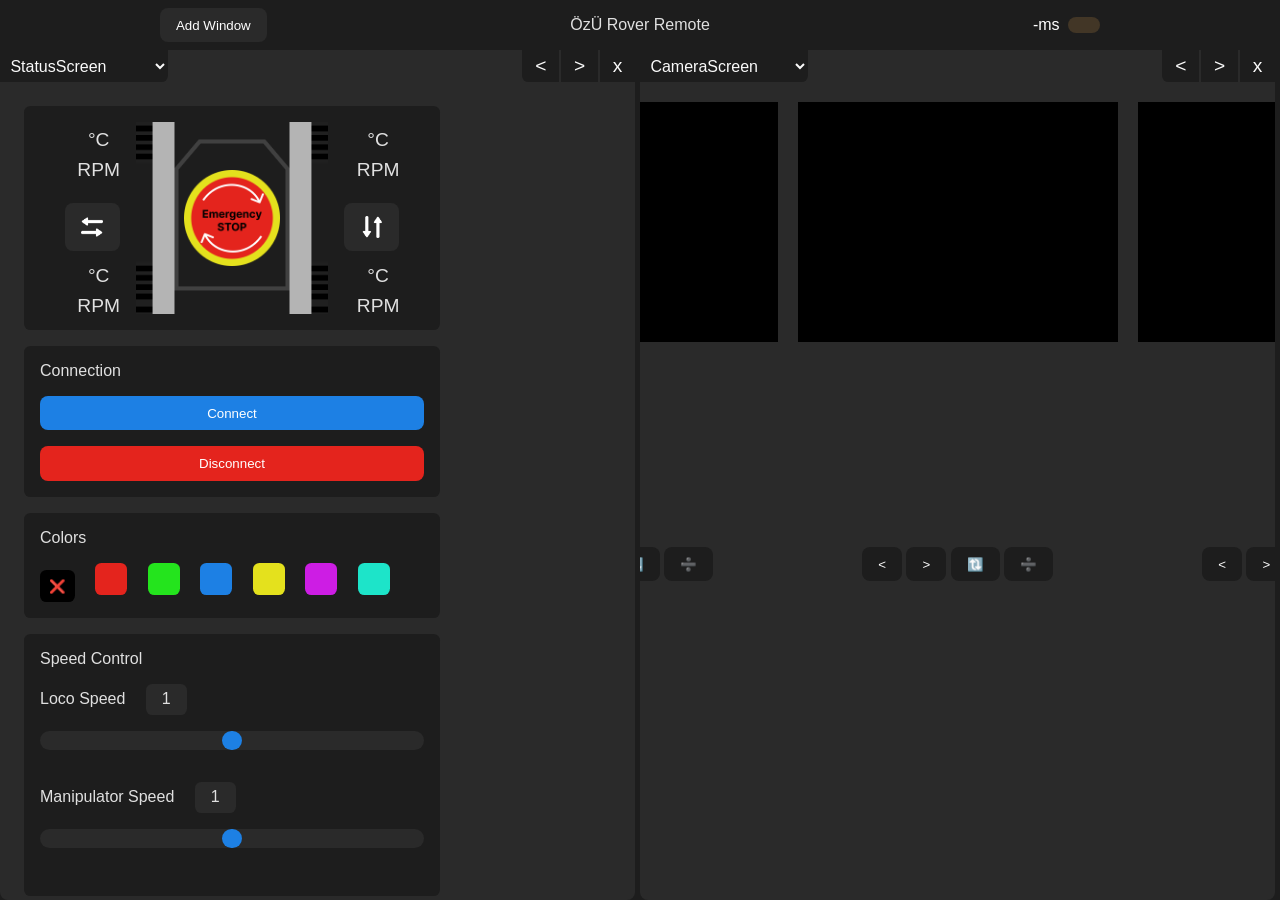
<file: src/www/index.html>
<!DOCTYPE html>
<html lang="en">

<head>
  <meta charset="UTF-8">
  <meta name="viewport" content="width=device-width, initial-scale=1.0">
  <title>ÖzÜ Rover Remote</title>
  <link rel="stylesheet" href="style.css">
</head>

<body>
  <div id="TopBar">
    <div class="TopBarDivClass">
      <button onclick="AddWindow()" style="background-color: var(--color2);" class="ButtonClass">Add Window</button>
    </div>
    <div class="TopBarDivClass">
      <span>ÖzÜ Rover Remote</span>
    </div>
    <div class="TopBarDivClass">
      <span id="LatencySpan">-</span>
      &nbsp&nbsp
      <span id="ConnectionStatus"></span>
       
    </div>

  </div>
  <div id="WindowsDiv">
    
  </div>

  <script type="text/javascript" src="jsmpeg.min.js"></script>
  <script src="script.js"></script>
</body>

</html>
</file>
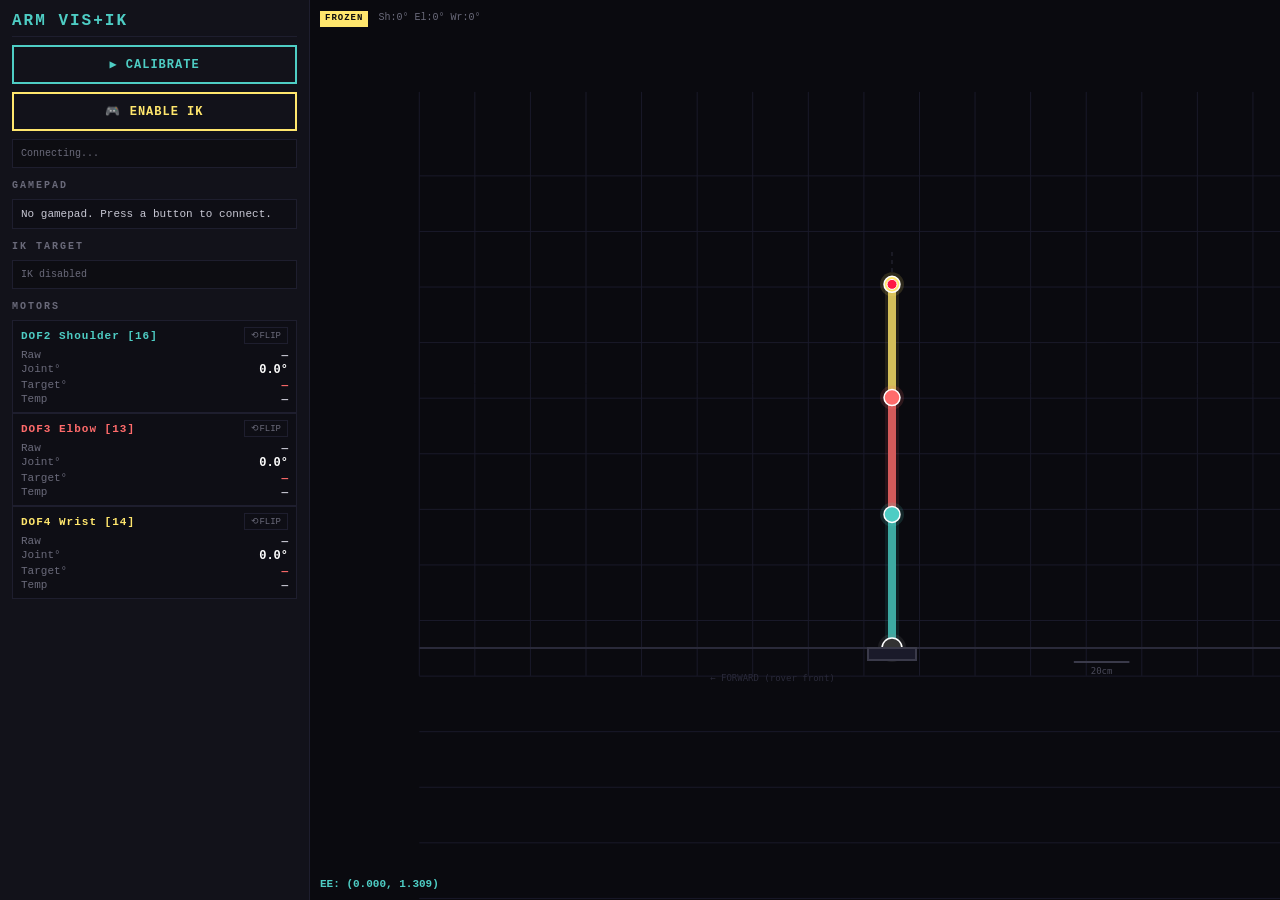
<file: src/arm_client.html>
<!DOCTYPE html>
<html lang="en">

<head>
    <meta charset="UTF-8">
    <meta name="viewport" content="width=device-width, initial-scale=1.0">
    <title>Arm Visualizer + IK</title>
    <style>
        * {
            margin: 0;
            padding: 0;
            box-sizing: border-box;
        }
        
         :root {
            --bg: #0a0a0f;
            --panel: #12121a;
            --border: #1e1e2e;
            --text: #c8c8d4;
            --dim: #6a6a7a;
            --accent: #4ecdc4;
            --accent2: #ff6b6b;
            --accent3: #ffe66d;
            --j1: #4ecdc4;
            --j2: #ff6b6b;
            --j3: #ffe66d;
            --s1: #3da8a0;
            --s2: #d45a5a;
            --s3: #d4bf5a;
        }
        
        body {
            background: var(--bg);
            color: var(--text);
            font-family: 'Courier New', monospace;
            height: 100vh;
            display: flex;
            overflow: hidden;
        }
        
        .panel {
            width: 310px;
            min-width: 310px;
            background: var(--panel);
            border-right: 1px solid var(--border);
            display: flex;
            flex-direction: column;
            overflow-y: auto;
            padding: 12px;
            gap: 8px;
            font-size: 11px;
        }
        
        .panel h1 {
            font-size: 16px;
            font-weight: 700;
            color: var(--accent);
            letter-spacing: 2px;
            padding-bottom: 6px;
            border-bottom: 1px solid var(--border);
        }
        
        .btn {
            width: 100%;
            padding: 10px;
            font-family: inherit;
            font-size: 12px;
            font-weight: 700;
            border: 2px solid var(--accent);
            background: transparent;
            color: var(--accent);
            cursor: pointer;
            transition: all 0.15s;
            letter-spacing: 1px;
        }
        
        .btn:hover {
            background: var(--accent);
            color: var(--bg);
        }
        
        .btn.active {
            background: var(--accent);
            color: var(--bg);
        }
        
        .btn.danger {
            border-color: var(--accent2);
            color: var(--accent2);
        }
        
        .btn.danger:hover,
        .btn.danger.active {
            background: var(--accent2);
            color: var(--bg);
        }
        
        .btn.warn {
            border-color: var(--accent3);
            color: var(--accent3);
        }
        
        .btn.warn:hover,
        .btn.warn.active {
            background: var(--accent3);
            color: var(--bg);
        }
        
        .status {
            padding: 6px 8px;
            font-size: 10px;
            border: 1px solid var(--border);
            background: rgba(0, 0, 0, 0.3);
            color: var(--dim);
            line-height: 1.5;
        }
        
        .status .live {
            color: var(--accent);
        }
        
        .status .frozen {
            color: var(--accent3);
        }
        
        .status .err {
            color: var(--accent2);
        }
        
        .section-title {
            font-size: 10px;
            font-weight: 700;
            color: var(--dim);
            letter-spacing: 2px;
            text-transform: uppercase;
            margin-top: 4px;
        }
        
        .motor-card {
            border: 1px solid var(--border);
            padding: 6px 8px;
            background: rgba(0, 0, 0, 0.2);
        }
        
        .mc-header {
            display: flex;
            justify-content: space-between;
            align-items: center;
            margin-bottom: 4px;
        }
        
        .mc-name {
            font-weight: 700;
            font-size: 11px;
            letter-spacing: 1px;
        }
        
        .mc-name.c1 {
            color: var(--j1);
        }
        
        .mc-name.c2 {
            color: var(--j2);
        }
        
        .mc-name.c3 {
            color: var(--j3);
        }
        
        .flip-btn {
            padding: 2px 6px;
            font-family: inherit;
            font-size: 9px;
            border: 1px solid var(--border);
            background: transparent;
            color: var(--dim);
            cursor: pointer;
        }
        
        .flip-btn:hover {
            border-color: var(--text);
            color: var(--text);
        }
        
        .mc-row {
            display: flex;
            justify-content: space-between;
            padding: 1px 0;
        }
        
        .mc-row .label {
            color: var(--dim);
        }
        
        .mc-row .val {
            font-weight: 600;
        }
        
        .mc-row .val.big {
            color: #fff;
            font-size: 12px;
        }
        
        .gp-box {
            border: 1px solid var(--border);
            padding: 8px;
            background: rgba(0, 0, 0, 0.2);
        }
        
        .gp-viz {
            display: flex;
            align-items: center;
            gap: 12px;
            margin-top: 4px;
        }
        
        .stick-viz {
            width: 60px;
            height: 60px;
            border: 1px solid var(--border);
            border-radius: 50%;
            position: relative;
            background: rgba(0, 0, 0, 0.3);
        }
        
        .stick-dot {
            width: 10px;
            height: 10px;
            border-radius: 50%;
            background: var(--accent);
            position: absolute;
            top: 50%;
            left: 50%;
            transform: translate(-50%, -50%);
        }
        
        .gp-info {
            font-size: 10px;
            color: var(--dim);
            line-height: 1.5;
        }
        
        .toast {
            position: fixed;
            top: 12px;
            right: 12px;
            background: var(--accent);
            color: var(--bg);
            padding: 8px 14px;
            font-size: 11px;
            font-weight: 700;
            z-index: 100;
            opacity: 0;
            transform: translateY(-8px);
            transition: all 0.2s;
            pointer-events: none;
        }
        
        .toast.show {
            opacity: 1;
            transform: translateY(0);
        }
        
        .canvas-wrap {
            flex: 1;
            position: relative;
        }
        
        canvas {
            display: block;
        }
        
        .overlay {
            position: absolute;
            top: 10px;
            left: 10px;
            font-size: 10px;
            color: var(--dim);
            line-height: 1.5;
        }
        
        .tag {
            display: inline-block;
            padding: 1px 5px;
            font-size: 9px;
            font-weight: 700;
            letter-spacing: 1px;
            margin-right: 4px;
        }
        
        .tag.live {
            background: var(--accent);
            color: var(--bg);
        }
        
        .tag.frozen {
            background: var(--accent3);
            color: var(--bg);
        }
        
        .ee-info {
            position: absolute;
            bottom: 10px;
            left: 10px;
            font-size: 11px;
            color: var(--accent);
            font-weight: 600;
        }
        
        .ik-info {
            position: absolute;
            bottom: 10px;
            right: 10px;
            font-size: 11px;
            color: var(--accent2);
            font-weight: 600;
        }
    </style>
</head>

<body>

    <div class="panel">
        <h1>ARM VIS+IK</h1>
        <button class="btn" id="calBtn">▶ CALIBRATE</button>
        <button class="btn warn" id="ikBtn">🎮 ENABLE IK</button>
        <div class="status" id="statusBar">Connecting...</div>

        <div class="section-title">Gamepad</div>
        <div class="gp-box" id="gpBox">
            <div id="gpNone">No gamepad. Press a button to connect.</div>
            <div class="gp-viz" style="display:none" id="gpViz">
                <div class="stick-viz">
                    <div class="stick-dot" id="stickDot"></div>
                </div>
                <div class="gp-info" id="gpInfo">X: 0.00<br>Y: 0.00</div>
            </div>
        </div>

        <div class="section-title">IK Target</div>
        <div class="status" id="ikStatus">IK disabled</div>

        <div class="section-title">Motors</div>
        <div id="motorCards"></div>
    </div>

    <div class="canvas-wrap">
        <canvas id="cv"></canvas>
        <div class="overlay" id="overlay">
            <span class="tag frozen" id="stateTag">FROZEN</span>
            <span id="angleText">Sh:0° El:0° Wr:0°</span>
        </div>
        <div class="ee-info" id="eeInfo">EE: (0.000, 1.309)</div>
        <div class="ik-info" id="ikInfo"></div>
    </div>

    <div class="toast" id="toast"></div>

    <script>
        // ═══════════════════════════════════════════════════════════════════════════
        // CONFIG
        // ═══════════════════════════════════════════════════════════════════════════
        const SEGS = [0.48065, 0.42053, 0.40736];
        const TOTAL_REACH = SEGS.reduce((a, b) => a + b, 0);
        const JOINT_COLORS = {
            "16": "#4ecdc4",
            "13": "#ff6b6b",
            "14": "#ffe66d"
        };
        const SEG_COLORS = ["#3da8a0", "#d45a5a", "#d4bf5a"];
        const DOF_ORDER = [{
            canId: "16",
            name: "Shoulder",
            dof: 2,
            cc: "c1"
        }, {
            canId: "13",
            name: "Elbow",
            dof: 3,
            cc: "c2"
        }, {
            canId: "14",
            name: "Wrist",
            dof: 4,
            cc: "c3"
        }, ];

        // Joint limits (degrees). Positive = forward (left on screen).
        const LIMITS = {
            2: [-15, 90],
            3: [-15, 135],
            4: [-15, 110]
        };

        // Wrist is locked at this angle when IK is active
        const WRIST_LOCK_DEG = 90;

        const EE_SPEED = 0.05; // m/s at full stick (5 cm/s)
        const DEADZONE = 0.12;

        // ═══════════════════════════════════════════════════════════════════════════
        // STATE
        // ═══════════════════════════════════════════════════════════════════════════
        let armState = null;
        let ws = null,
            wsOK = false;
        let ikEnabled = false;
        let gamepadIndex = null;
        let ikTargetX = 0,
            ikTargetY = TOTAL_REACH;

        // ═══════════════════════════════════════════════════════════════════════════
        // DOM
        // ═══════════════════════════════════════════════════════════════════════════
        const cv = document.getElementById('cv');
        const ctx = cv.getContext('2d');
        const calBtn = document.getElementById('calBtn');
        const ikBtn = document.getElementById('ikBtn');
        const statusBar = document.getElementById('statusBar');
        const stateTag = document.getElementById('stateTag');
        const angleText = document.getElementById('angleText');
        const eeInfo = document.getElementById('eeInfo');
        const ikInfo = document.getElementById('ikInfo');
        const toastEl = document.getElementById('toast');
        const motorCardsEl = document.getElementById('motorCards');
        const gpViz = document.getElementById('gpViz');
        const gpNone = document.getElementById('gpNone');
        const stickDot = document.getElementById('stickDot');
        const gpInfoEl = document.getElementById('gpInfo');
        const ikStatus = document.getElementById('ikStatus');

        // Build motor cards
        DOF_ORDER.forEach(d => {
            const c = document.createElement('div');
            c.className = 'motor-card';
            c.id = `card-${d.canId}`;
            c.innerHTML = `
    <div class="mc-header">
      <span class="mc-name ${d.cc}">DOF${d.dof} ${d.name} [${d.canId}]</span>
      <button class="flip-btn" data-canid="${d.canId}">⟲FLIP</button>
    </div>
    <div class="mc-row"><span class="label">Raw</span><span class="val" id="raw-${d.canId}">—</span></div>
    <div class="mc-row"><span class="label">Joint°</span><span class="val big" id="joint-${d.canId}">0.0°</span></div>
    <div class="mc-row"><span class="label">Target°</span><span class="val" id="tgt-${d.canId}" style="color:var(--accent2)">—</span></div>
    <div class="mc-row"><span class="label">Temp</span><span class="val" id="temp-${d.canId}">—</span></div>
  `;
            motorCardsEl.appendChild(c);
        });

        document.querySelectorAll('.flip-btn').forEach(b => {
            b.addEventListener('click', () => wsSend({
                cmd: "flip_direction",
                can_id: parseInt(b.dataset.canid)
            }));
        });
        calBtn.addEventListener('click', () => {
            wsSend({
                cmd: "calibrate"
            });
            ikTargetX = 0;
            ikTargetY = TOTAL_REACH;
            ikEnabled = false;
            ikBtn.textContent = '🎮 ENABLE IK';
            ikBtn.classList.remove('active');
        });
        ikBtn.addEventListener('click', () => {
            if (!armState || !armState.calibrated) {
                showToast('Calibrate first!');
                return;
            }
            ikEnabled = !ikEnabled;
            ikBtn.textContent = ikEnabled ? '🛑 DISABLE IK' : '🎮 ENABLE IK';
            ikBtn.classList.toggle('active', ikEnabled);

            if (ikEnabled) {
                // Initialize IK target to current EE position
                if (armState && armState.points) {
                    const ee = armState.points[armState.points.length - 1];
                    ikTargetX = ee[0];
                    ikTargetY = ee[1];
                }
                // On enable, first move wrist to 90° then compute EE of new config
                // We'll send the initial wrist=90° immediately
                const curAngles = armState ? armState.angles : {};
                const initSh = parseFloat(curAngles["2"]) || 0;
                const initEl = parseFloat(curAngles["3"]) || 0;
                // Compute where EE will be after wrist goes to 90°
                const pts = fk({
                    2: initSh,
                    3: initEl,
                    4: WRIST_LOCK_DEG
                });
                const newEE = pts[pts.length - 1];
                ikTargetX = newEE[0];
                ikTargetY = newEE[1];
                // Send initial state
                wsSend({
                    cmd: "ik_target",
                    angles: {
                        "2": initSh,
                        "3": initEl,
                        "4": WRIST_LOCK_DEG
                    },
                    target_xy: [ikTargetX, ikTargetY],
                });
            }
            wsSend({
                cmd: "ik_enable",
                enabled: ikEnabled
            });
        });

        // ═══════════════════════════════════════════════════════════════════════════
        // TOAST & WS
        // ═══════════════════════════════════════════════════════════════════════════
        let toastT = null;

        function showToast(m) {
            toastEl.textContent = m;
            toastEl.classList.add('show');
            clearTimeout(toastT);
            toastT = setTimeout(() => toastEl.classList.remove('show'), 2500);
        }

        function wsSend(obj) {
            if (ws && ws.readyState === 1) ws.send(JSON.stringify(obj));
        }

        function connectWS() {
            const p = location.protocol === 'https:' ? 'wss:' : 'ws:';
            ws = new WebSocket(`${p}//${location.host}/ws`);
            ws.onopen = () => {
                wsOK = true;
            };
            ws.onmessage = e => {
                const m = JSON.parse(e.data);
                if (m.type === 'state') armState = m;
                else if (m.type === 'info') showToast(m.message);
            };
            ws.onclose = () => {
                wsOK = false;
                setTimeout(connectWS, 1000);
            };
            ws.onerror = () => ws.close();
        }

        // ═══════════════════════════════════════════════════════════════════════════
        // FORWARD KINEMATICS
        // ═══════════════════════════════════════════════════════════════════════════
        // angles: {2: deg, 3: deg, 4: deg}
        // Positive angle = tilt forward = left on screen
        // Returns array of [x, y] points from base (0,0)
        function fk(angles) {
            const pts = [
                [0, 0]
            ];
            let cum = 0,
                x = 0,
                y = 0;
            for (let i = 0; i < SEGS.length; i++) {
                const dof = i + 2;
                cum += (angles[dof] || 0) * Math.PI / 180;
                x += SEGS[i] * Math.sin(cum);
                y += SEGS[i] * Math.cos(cum);
                pts.push([x, y]);
            }
            return pts;
        }

        // ═══════════════════════════════════════════════════════════════════════════
        // 2D INVERSE KINEMATICS
        // ═══════════════════════════════════════════════════════════════════════════
        // 3-DOF arm with wrist locked at WRIST_LOCK_DEG.
        //
        // Strategy:
        //   - The wrist segment (SEGS[2]) is at a fixed angle relative to the elbow.
        //   - We need to find the "wrist point" (joint between seg2 and seg3),
        //     then do 2-link IK (shoulder+elbow) to reach that wrist point.
        //   - Given a desired EE (end-effector) position, we back-compute the wrist point
        //     by subtracting the wrist segment vector from the EE position.
        //   - But the wrist segment direction depends on shoulder+elbow angles (cumulative),
        //     so we iterate: guess shoulder+elbow → compute wrist direction → refine.
        //
        // Simpler approach: Use the fact that wrist angle is relative to elbow.
        //   cumulative_angle_at_wrist = shoulder_angle + elbow_angle + wrist_angle
        //   The wrist segment goes in direction (sin(cum), cos(cum)) from vertical.
        //   Since wrist_angle = 90° (fixed), we can parameterize:
        //     Let phi = shoulder + elbow (cumulative angle at elbow joint)
        //     wrist direction = phi + 90°
        //     EE = wrist_point + SEGS[2] * (sin(phi+90°), cos(phi+90°))
        //     wrist_point = EE - SEGS[2] * (sin(phi+90°), cos(phi+90°))
        //
        // We iterate: for a given target EE, try solving 2-link IK for the wrist point,
        // then check if it's consistent. In practice, a single-pass approach works:
        //   1. Guess phi from the angle to the target
        //   2. Compute wrist_point
        //   3. Solve 2-link IK for wrist_point
        //   4. Get actual phi, recompute wrist_point, solve again (converges in 2-3 iters)

        function solveIK(tx, ty) {
            const L1 = SEGS[0]; // shoulder
            const L2 = SEGS[1]; // elbow
            const L3 = SEGS[2]; // wrist
            const wristRad = WRIST_LOCK_DEG * Math.PI / 180;

            // Iterative: start with initial guess of phi (cumulative angle at elbow)
            // Initial guess: angle from base to target
            let phi = Math.atan2(tx, ty); // angle from vertical to target point

            let bestSh = 0,
                bestEl = 0;
            let converged = false;

            for (let iter = 0; iter < 8; iter++) {
                // Wrist point = EE - wrist_segment_vector
                // wrist segment direction angle from vertical = phi + wristRad
                const wristDirAngle = phi + wristRad;
                const wpx = tx - L3 * Math.sin(wristDirAngle);
                const wpy = ty - L3 * Math.cos(wristDirAngle);

                // 2-link IK for (L1, L2) reaching (wpx, wpy)
                const d = Math.sqrt(wpx * wpx + wpy * wpy);
                const maxR = L1 + L2 - 0.001;
                const minR = Math.abs(L1 - L2) + 0.001;

                let wx = wpx,
                    wy = wpy;
                if (d > maxR) {
                    wx = wpx / d * maxR;
                    wy = wpy / d * maxR;
                } else if (d < minR) {
                    wx = wpx / d * minR;
                    wy = wpy / d * minR;
                }
                const dd = Math.sqrt(wx * wx + wy * wy);

                // Angle from vertical to wrist point
                const angleToWP = Math.atan2(wx, wy);

                // Law of cosines for elbow
                let cosE = (L1 * L1 + L2 * L2 - dd * dd) / (2 * L1 * L2);
                cosE = Math.max(-1, Math.min(1, cosE));
                const elbowRad = Math.PI - Math.acos(cosE);

                // Shoulder offset
                let cosA = (L1 * L1 + dd * dd - L2 * L2) / (2 * L1 * dd);
                cosA = Math.max(-1, Math.min(1, cosA));
                const alpha = Math.acos(cosA);

                // Shoulder: elbow-down solution (arm reaches forward/left)
                const shoulderRad = angleToWP + alpha;

                // Update phi for next iteration
                const newPhi = shoulderRad + elbowRad;
                if (Math.abs(newPhi - phi) < 0.001) {
                    converged = true;
                }
                phi = newPhi;

                bestSh = shoulderRad * 180 / Math.PI;
                bestEl = elbowRad * 180 / Math.PI;
            }

            // Clamp to joint limits
            bestSh = Math.max(LIMITS[2][0], Math.min(LIMITS[2][1], bestSh));
            bestEl = Math.max(LIMITS[3][0], Math.min(LIMITS[3][1], bestEl));
            const wristDeg = WRIST_LOCK_DEG; // always locked

            // Compute actual EE from clamped angles for display
            const pts = fk({
                2: bestSh,
                3: bestEl,
                4: wristDeg
            });
            const actualEE = pts[pts.length - 1];

            return {
                2: bestSh,
                3: bestEl,
                4: wristDeg,
                converged: converged,
                ee: actualEE,
            };
        }

        // ═══════════════════════════════════════════════════════════════════════════
        // GAMEPAD
        // ═══════════════════════════════════════════════════════════════════════════
        window.addEventListener('gamepadconnected', e => {
            gamepadIndex = e.gamepad.index;
            gpNone.style.display = 'none';
            gpViz.style.display = 'flex';
            showToast(`Gamepad: ${e.gamepad.id.slice(0,30)}`);
        });
        window.addEventListener('gamepaddisconnected', e => {
            if (e.gamepad.index === gamepadIndex) gamepadIndex = null;
            gpViz.style.display = 'none';
            gpNone.style.display = 'block';
        });

        let lastIKSend = 0;

        function pollGamepad() {
            if (gamepadIndex === null || !ikEnabled) return;
            const gp = navigator.getGamepads()[gamepadIndex];
            if (!gp) return;

            let lx = gp.axes[0] || 0;
            let ly = gp.axes[1] || 0;
            if (Math.abs(lx) < DEADZONE) lx = 0;
            if (Math.abs(ly) < DEADZONE) ly = 0;

            // Stick visualization
            stickDot.style.left = `${50 + lx * 45}%`;
            stickDot.style.top = `${50 + ly * 45}%`;

            // Move EE target
            // Positive angle = forward = LEFT on screen = NEGATIVE X in arm coords
            // Joystick left (lx < 0) = move arm forward = decrease X
            // Joystick up (ly < 0) = move arm up = increase Y
            const dt = 0.05;
            ikTargetX += lx * EE_SPEED * dt; // left stick left = -X (forward)
            ikTargetY += (-ly) * EE_SPEED * dt; // left stick up = +Y

            // Clamp to workspace (don't go underground, don't exceed reach)
            if (ikTargetY < -0.05) ikTargetY = -0.05;
            const dist = Math.sqrt(ikTargetX * ikTargetX + ikTargetY * ikTargetY);
            const maxR = TOTAL_REACH - 0.02;
            if (dist > maxR) {
                ikTargetX = ikTargetX / dist * maxR;
                ikTargetY = ikTargetY / dist * maxR;
            }

            const mag = Math.sqrt(lx * lx + ly * ly);
            gpInfoEl.innerHTML = `LX: ${lx.toFixed(2)}<br>LY: ${ly.toFixed(2)}<br>Mag: ${mag.toFixed(2)}`;

            // Solve IK
            const ik = solveIK(ikTargetX, ikTargetY);

            // Throttle sends to ~20Hz
            const now = Date.now();
            if (now - lastIKSend > 50) {
                wsSend({
                    cmd: "ik_target",
                    angles: {
                        "2": +ik[2].toFixed(2),
                        "3": +ik[3].toFixed(2),
                        "4": +ik[4].toFixed(2)
                    },
                    target_xy: [+ikTargetX.toFixed(4), +ikTargetY.toFixed(4)],
                });
                lastIKSend = now;
            }

            // IK status panel
            ikStatus.innerHTML =
                `Target: (${ikTargetX.toFixed(3)}, ${ikTargetY.toFixed(3)})<br>` +
                `Sh:${ik[2].toFixed(1)}° El:${ik[3].toFixed(1)}° Wr:${ik[4].toFixed(1)}°<br>` +
                `<span style="color:${ik.converged?'var(--accent)':'var(--accent2)'}">${ik.converged?'Converged':'Solving...'}</span>`;
        }

        // ═══════════════════════════════════════════════════════════════════════════
        // UI UPDATE
        // ═══════════════════════════════════════════════════════════════════════════
        function updateUI() {
            if (!armState) return;
            const s = armState;

            if (s.calibrated) {
                stateTag.className = 'tag live';
                stateTag.textContent = 'LIVE';
                calBtn.textContent = '⟳ RE-CALIBRATE';
                calBtn.classList.add('active');
            } else {
                stateTag.className = 'tag frozen';
                stateTag.textContent = 'FROZEN';
                calBtn.textContent = '▶ CALIBRATE';
                calBtn.classList.remove('active');
            }

            const a = s.angles || {};
            angleText.textContent = `Sh:${(a["2"]||0).toFixed(1)}° El:${(a["3"]||0).toFixed(1)}° Wr:${(a["4"]||0).toFixed(1)}°`;

            const pts = s.points || [];
            if (pts.length > 0) {
                const ee = pts[pts.length - 1];
                eeInfo.textContent = `EE: (${ee[0].toFixed(3)}, ${ee[1].toFixed(3)})`;
            }

            if (s.ik_enabled && s.ik_target_xy) {
                ikInfo.textContent = `IK→ (${s.ik_target_xy[0].toFixed(3)}, ${s.ik_target_xy[1].toFixed(3)})`;
            } else {
                ikInfo.textContent = '';
            }

            const mt = s.motors || {};
            const ta = s.ik_target_angles || {};
            DOF_ORDER.forEach(d => {
                const m = mt[d.canId];
                if (!m) return;
                document.getElementById(`raw-${d.canId}`).textContent = m.received ? `${m.raw_deg.toFixed(1)}°` : '—';
                document.getElementById(`joint-${d.canId}`).textContent = `${m.joint_deg.toFixed(2)}°`;
                document.getElementById(`tgt-${d.canId}`).textContent = s.ik_enabled ? `${(ta[String(d.dof)]||0).toFixed(2)}°` : '—';
                document.getElementById(`temp-${d.canId}`).textContent = m.received ? `${m.temp}°C` : '—';
            });

            if (!wsOK) {
                statusBar.innerHTML = '<span class="err">DISCONNECTED</span>';
                return;
            }
            const stC = s.calibrated ? 'live' : 'frozen';
            const stT = s.calibrated ? 'LIVE' : 'FROZEN';
            let extra = s.ik_enabled ? ' | <span style="color:var(--accent2)">IK ACTIVE</span>' : '';
            statusBar.innerHTML = `<span class="${stC}">${stT}</span> msgs:${s.msg_count}${extra}`;
        }

        // ═══════════════════════════════════════════════════════════════════════════
        // CANVAS
        // ═══════════════════════════════════════════════════════════════════════════
        function resize() {
            cv.width = cv.parentElement.clientWidth;
            cv.height = cv.parentElement.clientHeight;
        }

        function draw() {
            const W = cv.width,
                H = cv.height;
            ctx.clearRect(0, 0, W, H);

            const margin = 50;
            const scale = (Math.min(W, H) - margin * 2) / (TOTAL_REACH * 2.2);
            // Base position: center-right since arm reaches left
            const bx = W * 0.6,
                by = H * 0.72;

            function toC(ax, ay) {
                return [bx + ax * scale, by - ay * scale];
            }

            // Grid
            ctx.strokeStyle = '#1a1a2a';
            ctx.lineWidth = 1;
            const gs = 0.2,
                gr = TOTAL_REACH * 1.3;
            for (let g = -gr; g <= gr; g += gs) {
                let [x1, y1] = toC(g, -0.1), [x2, y2] = toC(g, gr + 0.3);
                ctx.beginPath();
                ctx.moveTo(x1, y1);
                ctx.lineTo(x2, y2);
                ctx.stroke();
                [x1, y1] = toC(-gr, g);
                [x2, y2] = toC(gr, g);
                ctx.beginPath();
                ctx.moveTo(x1, y1);
                ctx.lineTo(x2, y2);
                ctx.stroke();
            }

            // Ground line
            ctx.strokeStyle = '#2a2a3a';
            ctx.lineWidth = 2;
            let [g1x, g1y] = toC(-gr, 0), [g2x, g2y] = toC(gr, 0);
            ctx.beginPath();
            ctx.moveTo(g1x, g1y);
            ctx.lineTo(g2x, g2y);
            ctx.stroke();

            // Vertical reference
            ctx.save();
            ctx.strokeStyle = '#2a2a3a';
            ctx.lineWidth = 1;
            ctx.setLineDash([4, 4]);
            let [v1x, v1y] = toC(0, 0), [v2x, v2y] = toC(0, TOTAL_REACH * 1.1);
            ctx.beginPath();
            ctx.moveTo(v1x, v1y);
            ctx.lineTo(v2x, v2y);
            ctx.stroke();
            ctx.setLineDash([]);
            ctx.restore();

            // "FORWARD →" label (pointing left)
            ctx.save();
            ctx.font = '9px monospace';
            ctx.fillStyle = '#2a2a3a';
            const [lx, ly] = toC(-TOTAL_REACH * 0.5, -0.12);
            ctx.fillText('← FORWARD (rover front)', lx, ly);
            ctx.restore();

            // ── Ghost arm (IK target) ──
            if (armState && armState.ik_enabled && armState.ik_target_points) {
                const gpts = armState.ik_target_points;
                for (let i = 0; i < gpts.length - 1; i++) {
                    const [x1, y1] = toC(gpts[i][0], gpts[i][1]);
                    const [x2, y2] = toC(gpts[i + 1][0], gpts[i + 1][1]);
                    ctx.save();
                    ctx.strokeStyle = 'rgba(255,100,100,0.35)';
                    ctx.lineWidth = 6;
                    ctx.lineCap = 'round';
                    ctx.setLineDash([6, 4]);
                    ctx.beginPath();
                    ctx.moveTo(x1, y1);
                    ctx.lineTo(x2, y2);
                    ctx.stroke();
                    ctx.setLineDash([]);
                    ctx.restore();
                }
                for (let i = 0; i < gpts.length; i++) {
                    const [cx, cy] = toC(gpts[i][0], gpts[i][1]);
                    ctx.save();
                    ctx.beginPath();
                    ctx.arc(cx, cy, 5, 0, Math.PI * 2);
                    ctx.fillStyle = 'rgba(255,100,100,0.3)';
                    ctx.fill();
                    ctx.strokeStyle = 'rgba(255,100,100,0.5)';
                    ctx.lineWidth = 1;
                    ctx.stroke();
                    ctx.restore();
                }
            }

            // ── IK target crosshair ──
            if (ikEnabled) {
                const [tx, ty] = toC(ikTargetX, ikTargetY);
                ctx.save();
                ctx.strokeStyle = 'rgba(255,100,100,0.6)';
                ctx.lineWidth = 1;
                ctx.beginPath();
                ctx.moveTo(tx - 12, ty);
                ctx.lineTo(tx + 12, ty);
                ctx.stroke();
                ctx.beginPath();
                ctx.moveTo(tx, ty - 12);
                ctx.lineTo(tx, ty + 12);
                ctx.stroke();
                ctx.beginPath();
                ctx.arc(tx, ty, 6, 0, Math.PI * 2);
                ctx.stroke();
                ctx.restore();
            }

            // ── Actual arm ──
            let points;
            if (armState && armState.points) points = armState.points;
            else {
                points = [
                    [0, 0]
                ];
                let yy = 0;
                for (const s of SEGS) {
                    yy += s;
                    points.push([0, yy]);
                }
            }

            const canIds = ["16", "13", "14"];
            // Segments
            for (let i = 0; i < points.length - 1; i++) {
                const [x1, y1] = toC(points[i][0], points[i][1]);
                const [x2, y2] = toC(points[i + 1][0], points[i + 1][1]);
                ctx.save();
                ctx.strokeStyle = SEG_COLORS[i] || '#888';
                ctx.lineWidth = 8;
                ctx.lineCap = 'round';
                ctx.beginPath();
                ctx.moveTo(x1, y1);
                ctx.lineTo(x2, y2);
                ctx.stroke();
                ctx.lineWidth = 14;
                ctx.globalAlpha = 0.12;
                ctx.beginPath();
                ctx.moveTo(x1, y1);
                ctx.lineTo(x2, y2);
                ctx.stroke();
                ctx.restore();
            }
            // Joints
            for (let i = 0; i < points.length; i++) {
                const [cx, cy] = toC(points[i][0], points[i][1]);
                const color = i === 0 ? '#888' : (JOINT_COLORS[canIds[i - 1]] || '#888');
                const r = i === 0 ? 10 : 8;
                ctx.save();
                ctx.beginPath();
                ctx.arc(cx, cy, r + 4, 0, Math.PI * 2);
                ctx.fillStyle = color;
                ctx.globalAlpha = 0.15;
                ctx.fill();
                ctx.restore();
                ctx.save();
                ctx.beginPath();
                ctx.arc(cx, cy, r, 0, Math.PI * 2);
                ctx.fillStyle = i === 0 ? '#333' : color;
                ctx.fill();
                ctx.strokeStyle = '#fff';
                ctx.lineWidth = 1.5;
                ctx.stroke();
                ctx.restore();
                if (i > 0 && armState && armState.angles) {
                    const ang = armState.angles[String(i + 1)] || 0;
                    ctx.save();
                    ctx.font = '600 10px monospace';
                    ctx.fillStyle = color;
                    ctx.textAlign = 'left';
                    ctx.fillText(`${ang.toFixed(1)}°`, cx + r + 5, cy + 4);
                    ctx.restore();
                }
            }

            // Base platform
            ctx.save();
            const [bxx, byy] = toC(0, 0);
            ctx.fillStyle = '#1a1a2a';
            ctx.strokeStyle = '#3a3a4a';
            ctx.lineWidth = 2;
            ctx.fillRect(bxx - 24, byy, 48, 12);
            ctx.strokeRect(bxx - 24, byy, 48, 12);
            ctx.restore();

            // EE dot
            if (points.length > 1) {
                const ee = points[points.length - 1];
                const [ex, ey] = toC(ee[0], ee[1]);
                ctx.save();
                ctx.beginPath();
                ctx.arc(ex, ey, 5, 0, Math.PI * 2);
                ctx.fillStyle = '#ff1744';
                ctx.fill();
                ctx.strokeStyle = '#fff';
                ctx.lineWidth = 1;
                ctx.stroke();
                ctx.restore();
            }

            // Scale bar
            ctx.save();
            const [s1x, s1y] = toC(TOTAL_REACH * 0.5, -0.05);
            const [s2x, s2y] = toC(TOTAL_REACH * 0.5 + 0.2, -0.05);
            ctx.strokeStyle = '#3a3a4a';
            ctx.lineWidth = 2;
            ctx.beginPath();
            ctx.moveTo(s1x, s1y);
            ctx.lineTo(s2x, s2y);
            ctx.stroke();
            ctx.font = '9px monospace';
            ctx.fillStyle = '#4a4a5a';
            ctx.textAlign = 'center';
            ctx.fillText('20cm', (s1x + s2x) / 2, s1y + 12);
            ctx.restore();

            // Reachability circle
            if (ikEnabled) {
                const [ccx, ccy] = toC(0, 0);
                ctx.save();
                ctx.beginPath();
                ctx.arc(ccx, ccy, TOTAL_REACH * scale, 0, Math.PI * 2);
                ctx.strokeStyle = 'rgba(255,100,100,0.08)';
                ctx.lineWidth = 1;
                ctx.setLineDash([3, 3]);
                ctx.stroke();
                ctx.setLineDash([]);
                ctx.restore();
            }

            requestAnimationFrame(draw);
        }

        // ═══════════════════════════════════════════════════════════════════════════
        // MAIN LOOP
        // ═══════════════════════════════════════════════════════════════════════════
        function loop() {
            pollGamepad();
            updateUI();
            setTimeout(loop, 50); // 20Hz for gamepad polling
        }

        window.addEventListener('resize', resize);
        resize();
        connectWS();
        draw();
        loop();
    </script>
</body>

</html>
</file>
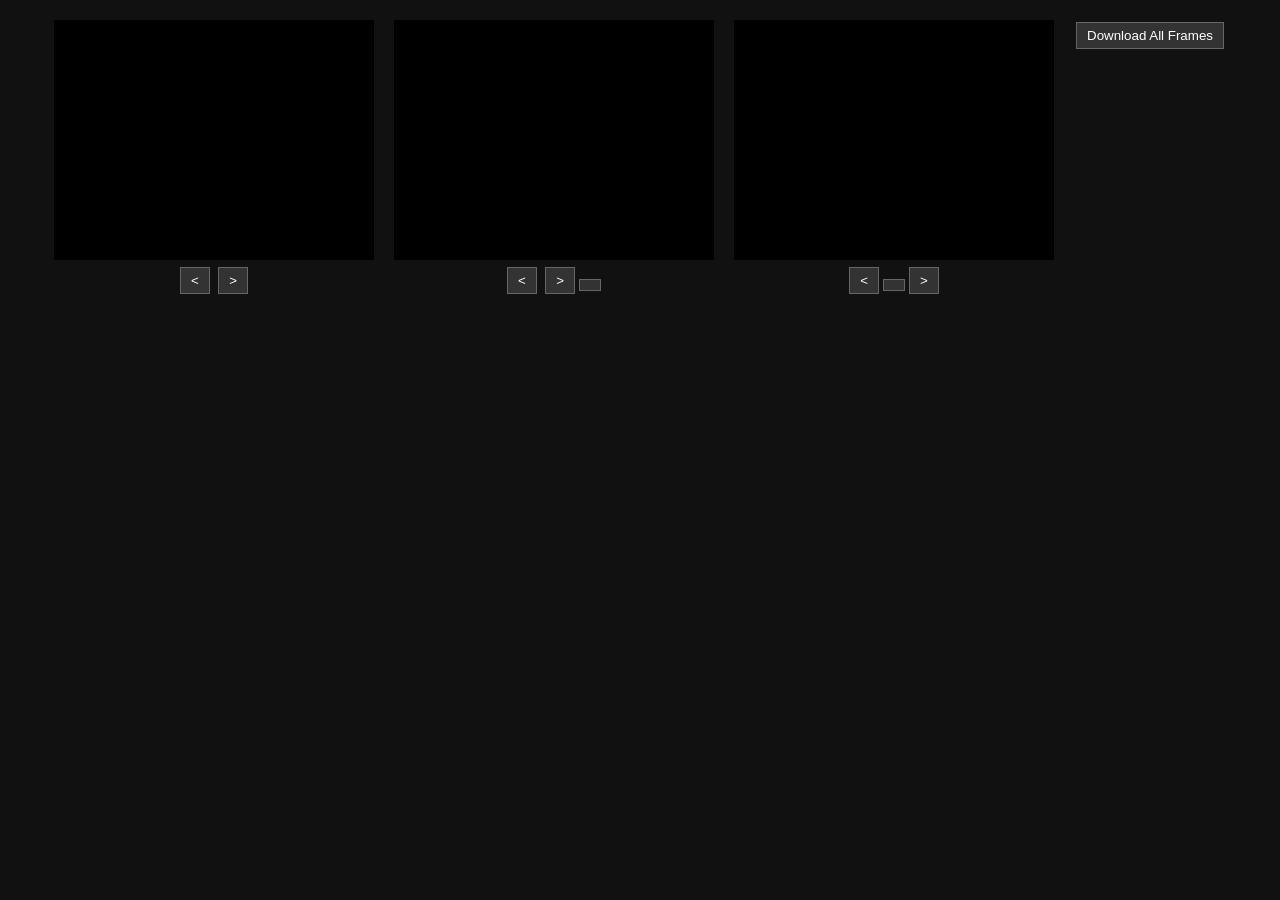
<file: src/www/view-stream.html>
<!DOCTYPE html>
<html>
<head>
  <title>Linux webcam server</title>
  <style type="text/css">
    html, body {
      background-color: #111;
      color: white;
      text-align: center;
      margin: 0;
      padding: 0;
      font-family: sans-serif;
    }

    .container {
      display: flex;
      flex-direction: row; /* <-- HORIZONTAL layout */
      justify-content: center;
      align-items: flex-start;
      gap: 20px;
      padding: 20px;
    }

    .video-block {
      display: flex;
      flex-direction: column;
      align-items: center;
    }

    .vid {
      width: 320px;
      height: 240px;
      background: #000;
    }

    .controls {
      margin-top: 5px;
    }

    button {
      margin: 2px;
      padding: 5px 10px;
      background: #333;
      color: white;
      border: 1px solid #666;
      cursor: pointer;
    }

    button:hover {
      background: #555;
    }
  </style>
</head>
<body>

  <div class="container" id="video-container">

    <div class="video-block">
      <canvas class="vid" id="video-canvas" crossorigin="anonymous"></canvas>
      <div class="controls">
        <button onclick="moveLeft(this)"><</button>
        <button onclick="moveRight(this)">></button>
      </div>
    </div>

    <div class="video-block">
      <canvas class="vid" id="video-canvas2" crossorigin="anonymous"></canvas>
      <div class="controls">
        <button onclick="moveLeft(this)"><</button>
        <button onclick="moveRight(this)">><button>
      </div>
    </div>

    <div class="video-block">
      <canvas class="vid" id="video-canvas3" crossorigin="anonymous"></canvas>
      <div class="controls">
        <button onclick="moveLeft(this)"><<button>
        <button onclick="moveRight(this)">></button>
      </div>
    </div>
	<button onclick="downloadAllCanvases()">Download All Frames</button>
  </div>

  <script type="text/javascript" src="jsmpeg.min.js"></script>
  <script type="text/javascript">
    var canvas = document.getElementById('video-canvas');
    var url = 'ws://' + document.location.hostname + ':8082/';
    var player = new JSMpeg.Player(url, { canvas: canvas });

    var canvas2 = document.getElementById('video-canvas2');
    var url2 = 'ws://' + document.location.hostname + ':8084/';
    var player2 = new JSMpeg.Player(url2, { canvas: canvas2 });

    var canvas3 = document.getElementById('video-canvas3');
    var url3 = 'ws://' + document.location.hostname + ':8086/';
    var player3 = new JSMpeg.Player(url3, { canvas: canvas3 });

    function moveLeft(button) {
      const block = button.closest('.video-block');
      const prev = block.previousElementSibling;
      if (prev) {
        block.parentNode.insertBefore(block, prev);
      }
    }

    function moveRight(button) {
      const block = button.closest('.video-block');
      const next = block.nextElementSibling;
      if (next) {
        block.parentNode.insertBefore(next, block);
      }
    }

    function downloadCanvas(canvas, filename) {
    const image = canvas.toDataURL("image/png");
    const a = document.createElement("a");
    a.href = image;
    a.download = filename;
    a.click();
}

function downloadAllCanvases() {
    const canvas1 = document.getElementById("video-canvas");
    const canvas2 = document.getElementById("video-canvas2");
    const canvas3 = document.getElementById("video-canvas3");

    if (canvas1) downloadCanvas(canvas1, "frame1.png");
    if (canvas2) downloadCanvas(canvas2, "frame2.png");
    if (canvas3) downloadCanvas(canvas3, "frame3.png");
}
  </script>

</body>
</html>
</file>
<file: src/www/style.css>
:root{
  --color1: #1d1d1d;
  --color2: #2a2a2a;
  --color3: #393b3d;
  --color-blue: #1d80e4;
  --color-red: #e4241d;
  --color-green: #24e41d;
  --color-yellow: #e4e11d;
  --color-pink: #cd1de4;
  --color-cyan: #1de4c9;
  --color-orange: #e4941d;
  --font-color: rgb(250, 250, 250);
}

body {
  font-family: Arial, sans-serif;
  display: flex;
  flex-direction: column;
  align-items: center;
  justify-content: space-between;
  height: 100vh;
  margin: 0;
  background-color: #1d1d1d;
  color: #e0e0e0;
  overflow: hidden;
  box-sizing: border-box;
}

.ButtonClass{
  background-color: var(--color1);
  border: none;
  padding: 0.6rem 1rem;
  color: white;
  border-radius: 0.5rem;
  cursor: pointer;
  transition-duration: 50ms;
}
.ButtonClass:active{
  transform: scale(0.9);
}

.SelectBoxClass{
  background-color: var(--color1);
  color: var(--font-color);
  padding: 0.4rem;
  border: none;
  border-radius: 0.4rem;
  font-size: 1rem;
}

.SliderClass {
  -webkit-appearance: none;
  appearance: none;
  width: 100%; 
  height: 1.2rem;
  background: var(--color2);
  outline: none;
  border-radius: 0.6rem;
}
.SliderClass::-webkit-slider-thumb {
  -webkit-appearance: none;
  appearance: none;
  height: 1.2rem;
  aspect-ratio: 1;
  background: var(--color-blue);
  cursor: pointer;
  border-radius: 50%;
}
.SliderClass::-moz-range-thumb {
  width: 25px;
  height: 25px;
  background: #04AA6D;
  cursor: pointer;
}

#TopBar{
  display: flex;
  justify-content: space-evenly;
  align-items: center;
  width: 100vw;
  padding: 0.5rem;
}

.TopBarDivClass{
  width: 100%;
  height: 100%;
  display: flex;
  justify-content: center;
  align-items: center;
}

#WindowCountSelectBox{

}

#WindowsDiv{
  width: 100vw;
  height: 100vh;
  overflow: auto;
  background-color: var(--color1);
  display: flex;
  justify-content: center;
}

.WindowClass{
  background-color: var(--color2);
  height: calc(100% - 2rem);
  /* border-right: 0.2rem solid var(--color1); */
  /* border-left: 0.2rem solid var(--color1); */
  border-radius: 0.5rem;
  position: relative;
  /* resize: horizontal; */
  overflow: auto;
  /* transition-duration: 150ms; */
  padding-top: 2rem;
}
.WindowTopClass{
  position: absolute;
  left: 0;
  top: 0;
  right: 0;
  height: 2rem;
  display: flex;
  justify-content: space-between;
}

.WindowControlDiv{
  display: flex;
  justify-content: center;
  align-items: center;
  border-radius: 0 0 0 0.4rem;
  overflow: hidden;
  background-color: var(--color1);
  /* background-color: red; */
}
.WindowControlButtonClass{
  background-color: transparent;
  color: var(--font-color);
  border: none;
  border-right: solid 2px var(--color2);
  /* border-right: solid 2px red; */
  font-size: 1.2rem;
  cursor: pointer;
  padding: 0.8rem;
  margin: 0;
}
.WindowControlButtonClass:hover{
  background-color: var(--color2);
}

.WindowSelectBox{
  border-radius: 0 0 0.4rem 0;
}
.WindowResizeBarClass{
  background-color: var(--color1);
  height: 100%;
  min-width: 0.3rem;
  cursor: e-resize;
  transition-duration: 100ms;
}
.WindowResizeBarClass:hover{
  min-width: 0.6rem;
}
.WindowResizeBarClass:active{
  background-color: var(--color-blue);
}
.BlankScreenClass{
  display: flex;
  justify-content: center;
  align-items: center;
  margin-top: 5rem;
}
.SelectScreenSpanClass{
  font-size: 2rem;
  opacity: 0.8;
}

#LatencySpan::after{
  content: "ms";
}

/* #region Mobile Screen */
#MobileScreen{
  margin-top: 2rem;
}

.header {
  width: 100%;
  text-align: center;
  margin-top: 0;
  padding-top: 10px;
}

h1 {
  color: #ffffff;
  margin: 0 0 15px 0;
}

.control-panel {
  display: flex;
  flex-direction: column;
  align-items: center;
  gap: 10px;
  margin-bottom: 15px;
}

#emergency-btn {
  background-color: #ff3b30;
  color: white;
  border: none;
  border-radius: 8px;
  padding: 12px 24px;
  font-size: 18px;
  font-weight: bold;
  cursor: pointer;
  box-shadow: 0 4px 6px rgba(0, 0, 0, 0.3);
  transition: all 0.3s ease;
}

#emergency-btn:hover {
  background-color: #d9302a;
  transform: scale(1.05);
}

#emergency-btn.active {
  background-color: #4cd964;
}

#connect-btn {
  background-color: #007aff;
  color: white;
  border: none;
  border-radius: 8px;
  padding: 12px 24px;
  font-size: 18px;
  font-weight: bold;
  cursor: pointer;
  box-shadow: 0 4px 6px rgba(0, 0, 0, 0.3);
  transition: all 0.3s ease;
}

#connect-btn:hover {
  background-color: #0066d6;
  transform: scale(1.05);
}

#connect-btn.connected {
  background-color: #4cd964;
}

#joystick-container {
  position: relative;
  aspect-ratio: 1;
  height: 80vw;
  max-width: 300px;
  max-height: 300px;
  background-color: #2a2a2a;
  border-radius: 50%;
  box-shadow: inset 0 0 20px rgba(0, 0, 0, 0.5);
  touch-action: none;
  margin: auto;
  transition: opacity 0.3s ease;
  overflow: hidden;
}

#html5colorpicker {
  width: 10em;
  height: 10em;
}

#armcom-container {
  width: 10em;
  height: 10em;
}

#colorpicker-container {
  width: 10em;
  height: 10em;
}

#joystick-container.disabled {
  opacity: 0.5;
  pointer-events: none;
  background-color: rgba(255, 59, 48, 0.2);
  box-shadow: inset 0 0 30px rgba(255, 59, 48, 0.3);
}

/* Main axes */
.horizontal-axis {
  position: absolute;
  width: 100%;
  height: 1px;
  background-color: rgba(255, 255, 255, 0.3);
  left: 0;
  top: 50%;
  z-index: 1;
}

.vertical-axis {
  position: absolute;
  height: 100%;
  width: 1px;
  background-color: rgba(255, 255, 255, 0.3);
  top: 0;
  left: 50%;
  z-index: 1;
}

#joystick-knob {
  position: absolute;
  width: 33%;
  height: 33%;
  background-color: #007aff;
  border-radius: 50%;
  top: 50%;
  left: 50%;
  transform: translate(-50%, -50%);
  cursor: grab;
  box-shadow: 0 0 15px rgba(0, 122, 255, 0.5);
  transition: background-color 0.3s ease, box-shadow 0.3s ease;
  display: flex;
  align-items: center;
  justify-content: center;
  font-weight: bold;
  font-size: 0;
  color: transparent;
  z-index: 10;
}

#joystick-knob.emergency {
  background-color: #ff3b30;
  box-shadow: 0 0 20px rgba(255, 59, 48, 0.7);
  font-size: 18px;
  color: white;
}

#joystick-knob:active {
  cursor: grabbing;
  background-color: #0066d6;
}

#joystick-knob.emergency:active {
  background-color: #ff3b30;
}

#output {
  margin-bottom: 10px;
  padding: 15px;
  background-color: #2a2a2a;
  border-radius: 8px;
  box-shadow: 0 0 10px rgba(0, 0, 0, 0.3);
  width: 80vw;
  max-width: 300px;
  text-align: center;
  font-size: 18px;
  font-weight: bold;
  color: #ffffff;
}

#ConnectionStatus {
  padding: 0.5rem 1rem;
  border-radius: 8px;
  max-width: 300px;
  text-align: center;
  font-size: 1rem;
  background-color: rgba(217, 156, 76, 0.2);
  color: var(--color-orange);
}

#ConnectionStatus.connected {
  background-color: rgba(76, 217, 100, 0.2);
  color: var(--color-green);
}

.footer {
  width: 100%;
  text-align: center;
  margin-bottom: 0;
  display: flex;
  flex-direction: column;
  align-items: center;
}

.settings {
  display: flex;
  flex-direction: column;
  gap: 10px;
  margin-bottom: 15px;
  width: 80vw;
  max-width: 300px;
}

.settings input {
  padding: 10px;
  border-radius: 8px;
  border: none;
  background-color: #333;
  color: white;
  font-size: 16px;
}

.settings label {
  font-size: 14px;
  color: #999;
  margin-bottom: -5px;
}

/* #endregion */

/* #region Controller Screen */
#ControllerScreen{
  display: initial;
}

#PlayerNumber{
  font-size: 1.6rem;
  padding: 0.5rem 1rem;
  background-color: var(--color1);
  border-radius: 0.4rem;
  margin-top: 1rem;
  width: fit-content;
  cursor: pointer;
}

.ControlButtonActiveClass{
  background-color: var(--color-red);
}
/* #endregion */

/* #region Manipulator Screen */
#ManipulatorScreen{
  position: relative;
  width: calc(100% - 2rem);
}
#ManipulatorContainer{
  display: flex;
  background-color: var(--color1);
  border-radius: 0.4rem;
  margin: 1rem;
  justify-content: center;
  align-content: center;

  width: calc(100% - 4rem);
  height: 800px;
  padding: 2rem;
}
.ManipulatorDOFClass {
  position: relative;
  /* background-color: var(--color-blue); */
  width: 0;
  height: 0;
  transform-origin: 0% 50%;
}
.joint-circle {
  position: absolute;
  width: 30px;
  aspect-ratio: 1;
  background: var(--color-blue);
  border-radius: 50%;
  transform: translate(-10px, -8px);
  z-index: 1;
  border: 2px solid var(--color3);
}
.ManipulatorLinkClass {
  position: absolute;
  top: 0;
  left: 0;
  height: 16px;
  background-color: var(--color3);
  transform-origin: 0% 50%;
}

/* #endregion */

/* #region Status Screen */
#RoverStatusDiv{
  width: 100%;
  height: 100%;
  display: flex;
  flex-wrap: wrap;
}
.RoverStatusSectionClass{
  background-color: var(--color1);
  border-radius: 0.4rem;
  padding: 1rem;
  margin: 0.5rem;
  max-width: 24rem;
  width: 100%;
}
.LedButtonClass{
  height: 2rem;
  aspect-ratio: 1;
  border-radius: 0.4rem;
  margin: 1rem 1rem 0 0;
  border: 3px solid transparent;
  cursor: pointer;
  transition-duration: 50ms;
}
.LedButtonClass:active{
  transform: scale(0.9);
  opacity: 0.5;
}
.LedButtonDeactivatedClass{
  cursor: not-allowed;
}

#ConnectionDiv{
  position: absolute;
  width: 6rem;
  display: flex;
  flex-direction: column;
  top: 8rem;
}
#StatusScreen{
  padding: 1rem;
}
#LocoStatusDiv{
  display: flex;
  justify-content: center;
  height: 12rem;
  width: 24rem;
}
#RoverStatusImg{
  height: 12rem;
  aspect-ratio: 1;
  position: relative;
  background-image: url('./icons/RoverStatus.png');
  background-size: contain;
  display: flex;
  justify-content: center;
  align-items: center;
}
#EmergencyButton{
  cursor: pointer;
  transition-duration: 50ms;
  transform: scale(1.2);
}
#EmergencyButton:active{
  transform: scale(1.1);
}
#ConnectionStatusDiv{
  background-color: var(--color1);
  border-radius: 0.4rem;
  padding: 1rem;
  display: flex;
  flex-direction: column;
}
.LocoStatusDivClass{
  display: flex;
  align-items: center;
  flex-direction: column;
  /* background-color: var(--color1);   */
  width: 100%;
  height: 50%;
  border-radius: 0.4rem;
  padding: 0.4rem;
  margin: 0;
}
.LocoStatusSideClass{
  display: flex;
  flex-direction: column;
}
.LocoStatusSpanClass{
  font-size: 1.2rem;
}
.LocoStatusTempratureSpanClass{
  
}
.LocoStatusTempratureSpanClass::after{
  content: " °C";
}
.LocoStatusSpeedSpanClass{
  margin-top: 0.5rem;
  margin-bottom: 1rem;
}
.LocoStatusSpeedSpanClass::after{
  content: " RPM";
}

.SpeedControlValueDiv{
  background-color: var(--color2);
  padding: 0.4rem 1rem;
  width: fit-content;
  border-radius: 0.4rem;
  display: inline-block;
  margin-left: 1rem;
}

.SwitchButtonClass{
  display: flex;
  justify-content: center;
  align-items: center;
  background-color: var(--color2);
  min-height: 3rem;
  margin-bottom: 0.5rem;
}
.SwitchIconClass{
  height: 1.4rem;
  aspect-ratio: 1;
}
/* #endregion */

/* #region Camera Screen */
.CameraContainer {
  display: flex;
  flex-direction: row; /* <-- HORIZONTAL layout */
  justify-content: center;
  align-items: flex-start;
  gap: 20px;
  padding: 20px;
}
.video-block {
  display: flex;
  flex-direction: column;
  align-items: center;
}
.vid {
  width: 320px;
  height: 240px;
  background: #000;
}
.CameraControlsDiv {
  margin-top: 5px;
}
/* #endregion */

/* #region Pan Tilt Screen */
#PanTiltScreen{
  max-width: 16rem;
  height: 80vh;
}
.PanTiltContainer{
  background-color: var(--color1);
  padding: 1rem;
  border-radius: 0.4rem;
  margin-top: 1rem;
  aspect-ratio: 1;
  display: flex;
  justify-content: center;
  align-content: center;
  width: 100%;
}
.PanTiltCameraClass{
  height: 6rem;
  aspect-ratio: 1;
}
#PantiltSideDiv{
  display: flex;
  flex-direction: column;
  justify-content: center;
  align-items: center;
}
#RoverImgPanTilt{
  height: 12rem;
  aspect-ratio: 1;
  position: relative;
  background-image: url('./icons/RoverStatus.png');
  background-size: contain;
  display: flex;
  justify-content: center;
  align-items: center;
}
#RoverSideImg{
  height: 6rem;
}
/* #endregion */

/* #region Science Screen */
#ScienceSensorsSection{
  display: flex;
  flex-direction: column;
}
.ScienceDataSpanClass{
  margin: 0.5rem 0;
}
/* #endregion */

/* #region Scrollbar */
/* width */
::-webkit-scrollbar {
  width: 5px;
  height: 5px;
}

/* Track */
::-webkit-scrollbar-track {
  background: transparent;
}

/* Handle */
::-webkit-scrollbar-thumb {
  background: var(--color3);
  border-radius: 0.5rem;
}

/* Handle on hover */
::-webkit-scrollbar-thumb:hover {
  background: var(--color3);
}
/* #endregion */
</file>
